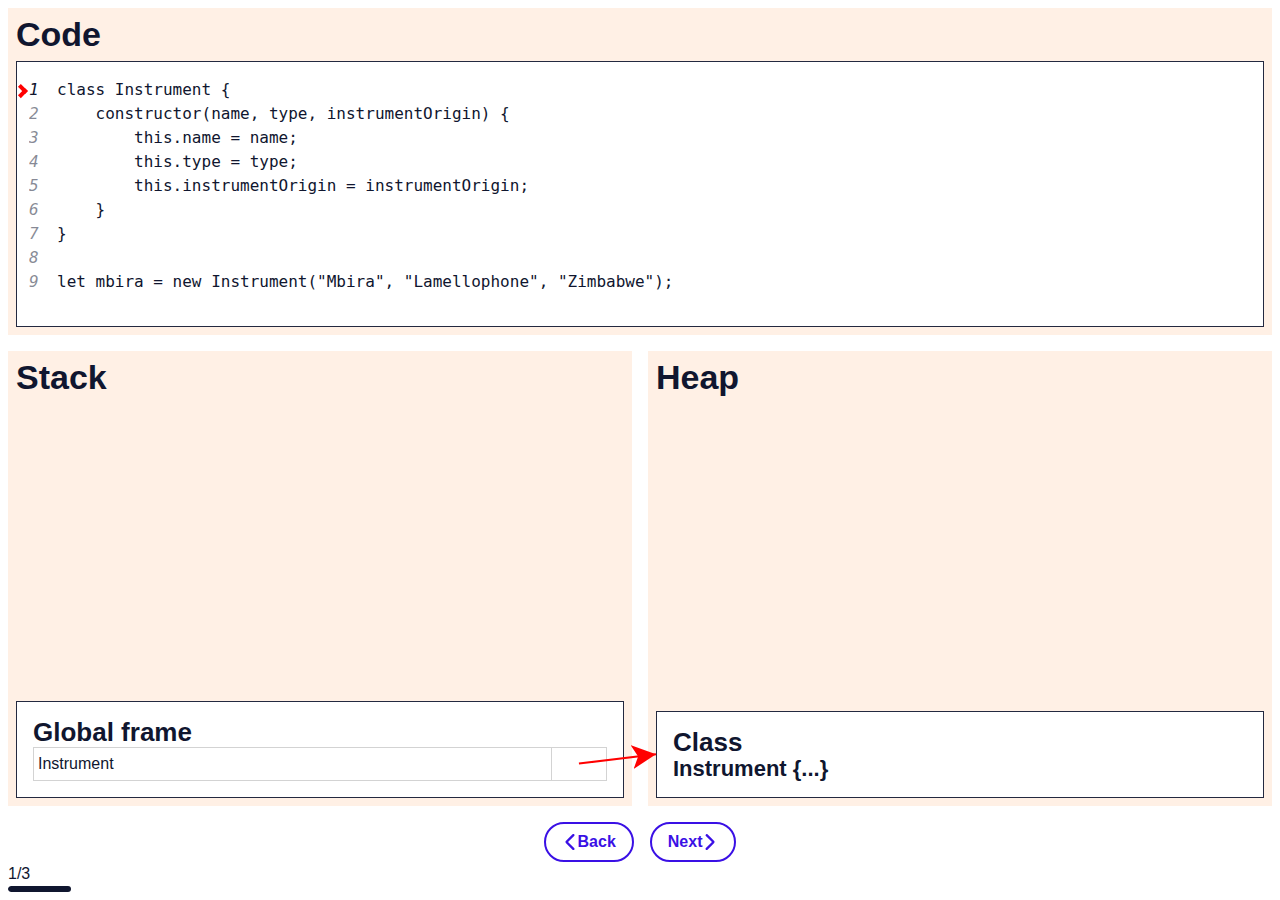
<file: js-stack-heap/index.html>
<!doctype html><html lang="en"><head><meta charset="utf-8"/><meta name="viewport" content="width=device-width,initial-scale=1"/><title>JS Stack Heap</title><link href="./static/css/2.3c1345ee.chunk.css" rel="stylesheet"><link href="./static/css/main.cecee9bb.chunk.css" rel="stylesheet"></head><body><noscript>You need to enable JavaScript to run this app.</noscript><div id="root"></div><script>!function(e){function t(t){for(var n,a,l=t[0],p=t[1],f=t[2],c=0,s=[];c<l.length;c++)a=l[c],Object.prototype.hasOwnProperty.call(o,a)&&o[a]&&s.push(o[a][0]),o[a]=0;for(n in p)Object.prototype.hasOwnProperty.call(p,n)&&(e[n]=p[n]);for(i&&i(t);s.length;)s.shift()();return u.push.apply(u,f||[]),r()}function r(){for(var e,t=0;t<u.length;t++){for(var r=u[t],n=!0,l=1;l<r.length;l++){var p=r[l];0!==o[p]&&(n=!1)}n&&(u.splice(t--,1),e=a(a.s=r[0]))}return e}var n={},o={1:0},u=[];function a(t){if(n[t])return n[t].exports;var r=n[t]={i:t,l:!1,exports:{}};return e[t].call(r.exports,r,r.exports,a),r.l=!0,r.exports}a.m=e,a.c=n,a.d=function(e,t,r){a.o(e,t)||Object.defineProperty(e,t,{enumerable:!0,get:r})},a.r=function(e){"undefined"!=typeof Symbol&&Symbol.toStringTag&&Object.defineProperty(e,Symbol.toStringTag,{value:"Module"}),Object.defineProperty(e,"__esModule",{value:!0})},a.t=function(e,t){if(1&t&&(e=a(e)),8&t)return e;if(4&t&&"object"==typeof e&&e&&e.__esModule)return e;var r=Object.create(null);if(a.r(r),Object.defineProperty(r,"default",{enumerable:!0,value:e}),2&t&&"string"!=typeof e)for(var n in e)a.d(r,n,function(t){return e[t]}.bind(null,n));return r},a.n=function(e){var t=e&&e.__esModule?function(){return e.default}:function(){return e};return a.d(t,"a",t),t},a.o=function(e,t){return Object.prototype.hasOwnProperty.call(e,t)},a.p="./";var l=this["webpackJsonpjs-stack-heap"]=this["webpackJsonpjs-stack-heap"]||[],p=l.push.bind(l);l.push=t,l=l.slice();for(var f=0;f<l.length;f++)t(l[f]);var i=p;r()}([])</script><script src="./static/js/2.45265d99.chunk.js"></script><script src="./static/js/main.11023d7f.chunk.js"></script></body></html>
</file>
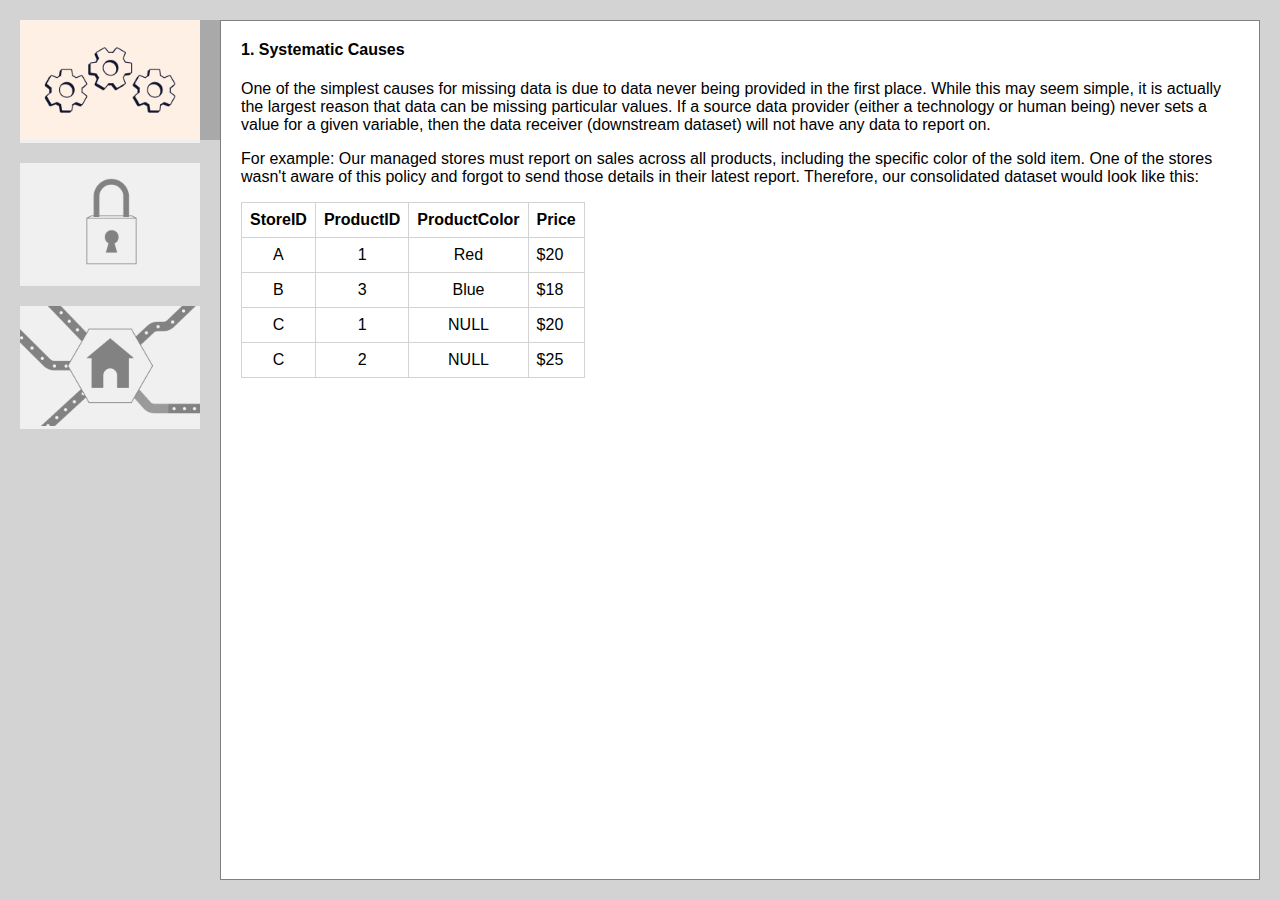
<file: missing-data/index.html>
<!DOCTYPE html>
<html>
  <head>
    <title>Missing Data</title>
    <script type="module" crossorigin src="assets/index.35b4f27a.js"></script>
    <link rel="modulepreload" href="assets/vendor.64d9110c.js">
    <link rel="stylesheet" href="assets/index.ac2d7e90.css">
  </head>
  <body>
    <div id="root"></div>
    
  </body>
</html>
</file>
<file: js-stack-heap/static/css/2.3c1345ee.chunk.css>
.Heading_heading__1STX4{font-weight:700;line-height:1.25}.Heading_fontSize_xxs__xs__e-nt4{font-size:1rem}.Heading_fontSize_xs__xs__19Npw,.Heading_fontSize_xxs__xs__e-nt4{font-family:"Apercu",-apple-system,BlinkMacSystemFont,"Segoe UI","Roboto","Ubuntu","Cantarell","Fira Sans","Droid Sans","Helvetica Neue",sans-serif;margin-bottom:1rem}.Heading_fontSize_xs__xs__19Npw{font-size:1.25rem}.Heading_fontSize_sm__xs__2tJBD{font-size:1.375rem;margin-bottom:1rem}.Heading_fontSize_md__xs__kICtZ,.Heading_fontSize_sm__xs__2tJBD{font-family:"Apercu",-apple-system,BlinkMacSystemFont,"Segoe UI","Roboto","Ubuntu","Cantarell","Fira Sans","Droid Sans","Helvetica Neue",sans-serif}.Heading_fontSize_md__xs__kICtZ{font-size:1.625rem;margin-bottom:1.25rem}.Heading_fontSize_lg__xs__1DeoB{font-size:2.125rem}.Heading_fontSize_lg__xs__1DeoB,.Heading_fontSize_xl__xs__2upvB{font-family:"Apercu",-apple-system,BlinkMacSystemFont,"Segoe UI","Roboto","Ubuntu","Cantarell","Fira Sans","Droid Sans","Helvetica Neue",sans-serif;margin-bottom:1.5rem}.Heading_fontSize_xl__xs__2upvB{font-size:2.75rem}.Heading_fontSize_xxl__xs__hHwBI{font-size:4rem;font-family:"Apercu",-apple-system,BlinkMacSystemFont,"Segoe UI","Roboto","Ubuntu","Cantarell","Fira Sans","Droid Sans","Helvetica Neue",sans-serif;margin-bottom:2rem}@media only screen and (min-width:48rem){.Heading_fontSize_xxs__sm__285qx{font-size:1rem}.Heading_fontSize_xs__sm__3-OK2,.Heading_fontSize_xxs__sm__285qx{font-family:"Apercu",-apple-system,BlinkMacSystemFont,"Segoe UI","Roboto","Ubuntu","Cantarell","Fira Sans","Droid Sans","Helvetica Neue",sans-serif;margin-bottom:1rem}.Heading_fontSize_xs__sm__3-OK2{font-size:1.25rem}.Heading_fontSize_sm__sm__3GcrJ{font-size:1.375rem;margin-bottom:1rem}.Heading_fontSize_md__sm__2mR5M,.Heading_fontSize_sm__sm__3GcrJ{font-family:"Apercu",-apple-system,BlinkMacSystemFont,"Segoe UI","Roboto","Ubuntu","Cantarell","Fira Sans","Droid Sans","Helvetica Neue",sans-serif}.Heading_fontSize_md__sm__2mR5M{font-size:1.625rem;margin-bottom:1.25rem}.Heading_fontSize_lg__sm__3jgCV{font-size:2.125rem}.Heading_fontSize_lg__sm__3jgCV,.Heading_fontSize_xl__sm__1svBw{font-family:"Apercu",-apple-system,BlinkMacSystemFont,"Segoe UI","Roboto","Ubuntu","Cantarell","Fira Sans","Droid Sans","Helvetica Neue",sans-serif;margin-bottom:1.5rem}.Heading_fontSize_xl__sm__1svBw{font-size:2.75rem}.Heading_fontSize_xxl__sm__2yk-P{font-size:4rem;font-family:"Apercu",-apple-system,BlinkMacSystemFont,"Segoe UI","Roboto","Ubuntu","Cantarell","Fira Sans","Droid Sans","Helvetica Neue",sans-serif;margin-bottom:2rem}}@media only screen and (min-width:64rem){.Heading_fontSize_xxs__md__1NEkP{font-size:1rem}.Heading_fontSize_xs__md__2nZLn,.Heading_fontSize_xxs__md__1NEkP{font-family:"Apercu",-apple-system,BlinkMacSystemFont,"Segoe UI","Roboto","Ubuntu","Cantarell","Fira Sans","Droid Sans","Helvetica Neue",sans-serif;margin-bottom:1rem}.Heading_fontSize_xs__md__2nZLn{font-size:1.25rem}.Heading_fontSize_sm__md__DduUr{font-size:1.375rem;margin-bottom:1rem}.Heading_fontSize_md__md__1Tv-2,.Heading_fontSize_sm__md__DduUr{font-family:"Apercu",-apple-system,BlinkMacSystemFont,"Segoe UI","Roboto","Ubuntu","Cantarell","Fira Sans","Droid Sans","Helvetica Neue",sans-serif}.Heading_fontSize_md__md__1Tv-2{font-size:1.625rem;margin-bottom:1.25rem}.Heading_fontSize_lg__md__154ME{font-size:2.125rem}.Heading_fontSize_lg__md__154ME,.Heading_fontSize_xl__md__q4aaw{font-family:"Apercu",-apple-system,BlinkMacSystemFont,"Segoe UI","Roboto","Ubuntu","Cantarell","Fira Sans","Droid Sans","Helvetica Neue",sans-serif;margin-bottom:1.5rem}.Heading_fontSize_xl__md__q4aaw{font-size:2.75rem}.Heading_fontSize_xxl__md__3oZYE{font-size:4rem;font-family:"Apercu",-apple-system,BlinkMacSystemFont,"Segoe UI","Roboto","Ubuntu","Cantarell","Fira Sans","Droid Sans","Helvetica Neue",sans-serif;margin-bottom:2rem}}@media only screen and (min-width:75rem){.Heading_fontSize_xxs__lg__EttP_{font-size:1rem}.Heading_fontSize_xs__lg__2MQqu,.Heading_fontSize_xxs__lg__EttP_{font-family:"Apercu",-apple-system,BlinkMacSystemFont,"Segoe UI","Roboto","Ubuntu","Cantarell","Fira Sans","Droid Sans","Helvetica Neue",sans-serif;margin-bottom:1rem}.Heading_fontSize_xs__lg__2MQqu{font-size:1.25rem}.Heading_fontSize_sm__lg__jkV98{font-size:1.375rem;margin-bottom:1rem}.Heading_fontSize_md__lg__B3Bq8,.Heading_fontSize_sm__lg__jkV98{font-family:"Apercu",-apple-system,BlinkMacSystemFont,"Segoe UI","Roboto","Ubuntu","Cantarell","Fira Sans","Droid Sans","Helvetica Neue",sans-serif}.Heading_fontSize_md__lg__B3Bq8{font-size:1.625rem;margin-bottom:1.25rem}.Heading_fontSize_lg__lg__3Cd3Z{font-size:2.125rem}.Heading_fontSize_lg__lg__3Cd3Z,.Heading_fontSize_xl__lg__3sPbp{font-family:"Apercu",-apple-system,BlinkMacSystemFont,"Segoe UI","Roboto","Ubuntu","Cantarell","Fira Sans","Droid Sans","Helvetica Neue",sans-serif;margin-bottom:1.5rem}.Heading_fontSize_xl__lg__3sPbp{font-size:2.75rem}.Heading_fontSize_xxl__lg__I8u1g{font-size:4rem;font-family:"Apercu",-apple-system,BlinkMacSystemFont,"Segoe UI","Roboto","Ubuntu","Cantarell","Fira Sans","Droid Sans","Helvetica Neue",sans-serif;margin-bottom:2rem}}@media only screen and (min-width:90rem){.Heading_fontSize_xxs__xl__1NWGC{font-size:1rem}.Heading_fontSize_xs__xl__1f7Mw,.Heading_fontSize_xxs__xl__1NWGC{font-family:"Apercu",-apple-system,BlinkMacSystemFont,"Segoe UI","Roboto","Ubuntu","Cantarell","Fira Sans","Droid Sans","Helvetica Neue",sans-serif;margin-bottom:1rem}.Heading_fontSize_xs__xl__1f7Mw{font-size:1.25rem}.Heading_fontSize_sm__xl__2BnmB{font-size:1.375rem;margin-bottom:1rem}.Heading_fontSize_md__xl__-MpMq,.Heading_fontSize_sm__xl__2BnmB{font-family:"Apercu",-apple-system,BlinkMacSystemFont,"Segoe UI","Roboto","Ubuntu","Cantarell","Fira Sans","Droid Sans","Helvetica Neue",sans-serif}.Heading_fontSize_md__xl__-MpMq{font-size:1.625rem;margin-bottom:1.25rem}.Heading_fontSize_lg__xl__2npAr{font-size:2.125rem}.Heading_fontSize_lg__xl__2npAr,.Heading_fontSize_xl__xl__2GRsu{font-family:"Apercu",-apple-system,BlinkMacSystemFont,"Segoe UI","Roboto","Ubuntu","Cantarell","Fira Sans","Droid Sans","Helvetica Neue",sans-serif;margin-bottom:1.5rem}.Heading_fontSize_xl__xl__2GRsu{font-size:2.75rem}.Heading_fontSize_xxl__xl__KQx8I{font-size:4rem;font-family:"Apercu",-apple-system,BlinkMacSystemFont,"Segoe UI","Roboto","Ubuntu","Cantarell","Fira Sans","Droid Sans","Helvetica Neue",sans-serif;margin-bottom:2rem}}.Heading_hideMargin__2Pkpc,.Text_text__ASApS{margin:0}.Text_fontSize_sm__xs__38HLV{font-size:.875rem}.Text_fontSize_md__xs__tgOvp,.Text_fontSize_sm__xs__38HLV{font-family:"Apercu",-apple-system,BlinkMacSystemFont,"Segoe UI","Roboto","Ubuntu","Cantarell","Fira Sans","Droid Sans","Helvetica Neue",sans-serif}.Text_fontSize_md__xs__tgOvp{font-size:1rem}.Text_fontSize_lg__xs__sgY2b{font-size:1.25rem;font-family:"Apercu",-apple-system,BlinkMacSystemFont,"Segoe UI","Roboto","Ubuntu","Cantarell","Fira Sans","Droid Sans","Helvetica Neue",sans-serif}@media only screen and (min-width:48rem){.Text_fontSize_sm__sm__2QrTs{font-size:.875rem}.Text_fontSize_md__sm__36c-p,.Text_fontSize_sm__sm__2QrTs{font-family:"Apercu",-apple-system,BlinkMacSystemFont,"Segoe UI","Roboto","Ubuntu","Cantarell","Fira Sans","Droid Sans","Helvetica Neue",sans-serif}.Text_fontSize_md__sm__36c-p{font-size:1rem}.Text_fontSize_lg__sm__3G-JB{font-size:1.25rem;font-family:"Apercu",-apple-system,BlinkMacSystemFont,"Segoe UI","Roboto","Ubuntu","Cantarell","Fira Sans","Droid Sans","Helvetica Neue",sans-serif}}@media only screen and (min-width:64rem){.Text_fontSize_sm__md__2ubTR{font-size:.875rem}.Text_fontSize_md__md__h6gur,.Text_fontSize_sm__md__2ubTR{font-family:"Apercu",-apple-system,BlinkMacSystemFont,"Segoe UI","Roboto","Ubuntu","Cantarell","Fira Sans","Droid Sans","Helvetica Neue",sans-serif}.Text_fontSize_md__md__h6gur{font-size:1rem}.Text_fontSize_lg__md__2z9bu{font-size:1.25rem;font-family:"Apercu",-apple-system,BlinkMacSystemFont,"Segoe UI","Roboto","Ubuntu","Cantarell","Fira Sans","Droid Sans","Helvetica Neue",sans-serif}}@media only screen and (min-width:75rem){.Text_fontSize_sm__lg__3tShR{font-size:.875rem}.Text_fontSize_md__lg__3-jlP,.Text_fontSize_sm__lg__3tShR{font-family:"Apercu",-apple-system,BlinkMacSystemFont,"Segoe UI","Roboto","Ubuntu","Cantarell","Fira Sans","Droid Sans","Helvetica Neue",sans-serif}.Text_fontSize_md__lg__3-jlP{font-size:1rem}.Text_fontSize_lg__lg__CUJJv{font-size:1.25rem;font-family:"Apercu",-apple-system,BlinkMacSystemFont,"Segoe UI","Roboto","Ubuntu","Cantarell","Fira Sans","Droid Sans","Helvetica Neue",sans-serif}}@media only screen and (min-width:90rem){.Text_fontSize_sm__xl__1j8O-{font-size:.875rem}.Text_fontSize_md__xl__iiLSt,.Text_fontSize_sm__xl__1j8O-{font-family:"Apercu",-apple-system,BlinkMacSystemFont,"Segoe UI","Roboto","Ubuntu","Cantarell","Fira Sans","Droid Sans","Helvetica Neue",sans-serif}.Text_fontSize_md__xl__iiLSt{font-size:1rem}.Text_fontSize_lg__xl__2fcUu{font-size:1.25rem;font-family:"Apercu",-apple-system,BlinkMacSystemFont,"Segoe UI","Roboto","Ubuntu","Cantarell","Fira Sans","Droid Sans","Helvetica Neue",sans-serif}}
/*# sourceMappingURL=2.3c1345ee.chunk.css.map */
</file>
<file: js-stack-heap/static/css/main.cecee9bb.chunk.css>
body{margin:0;-webkit-font-smoothing:antialiased;-moz-osx-font-smoothing:grayscale;height:100vh}#root{height:100%}code{font-family:source-code-pro,Menlo,Monaco,Consolas,"Courier New",monospace}.jssh-outerContainer{height:100%;display:flex;flex-direction:column}.jssh-navigationButtons{display:flex;justify-content:center}.jssh-navigationContainer{height:120px;padding:8px}.jssh-navButton{border-radius:20px!important;margin:0 8px!important}.jssh-container{flex-grow:1;display:flex;position:relative;flex-flow:row;height:100%;width:100%;min-height:400px;max-height:640px}.arrowOverlay{pointer-events:none;position:absolute}.jssh-pointerArrow{stroke:red;stroke-width:2px}.jssh-codeContainer{height:-webkit-fit-content;height:-moz-fit-content;height:fit-content;font-size:12px!important}.jssh-sectionOuter{flex:1 1;height:100%;padding:8px}.jssh-section{height:100%;padding:8px!important;display:flex;flex-direction:column}.jssh-codeBlock{margin-top:16px;background:hsla(0,0%,100%,.7);padding:16px}.jssh-table{border-collapse:collapse;width:100%}.jssh-blockContainer{flex-grow:1;display:flex;flex-direction:column-reverse}.jssh-code-block{padding-left:12px!important;padding-right:0!important}.jssh-block{margin-top:8px}.jssh-highlightedLine{opacity:1!important}.jssh-highlightedLine:before{position:absolute;content:"";display:inline-block;width:.6em;height:.6em;border-right:.3em solid red;border-top:.3em solid red;transform:rotate(45deg);margin-right:.5em;margin-left:-.8em;margin-top:.5em}.jssh-lineNumber{opacity:.5;width:28px;font-style:italic;display:inline-block}.jssh-blockHeader{font-weight:400;font-style:italic}.jssh-table td{border:1px solid #d3d3d3;padding:4px}
/*# sourceMappingURL=main.cecee9bb.chunk.css.map */
</file>
<file: missing-data/assets/index.ac2d7e90.css>
body{margin:0}p,h4{margin-top:0}table{border-collapse:collapse}th,td{padding:8px;border:1px solid lightgrey}.container{height:100vh;min-height:440px;width:100%;display:flex;background-color:#d3d3d3;font-family:"Apercu",-apple-system,BlinkMacSystemFont,"Segoe UI","Roboto","Ubuntu","Cantarell","Fira Sans","Droid Sans","Helvetica Neue",sans-serif}.appletContainer{width:100%;height:calc(100% - 20px);border:1px solid grey}.imagesContainer{display:flex;flex-direction:column;height:calc(100% - 21px);max-width:480px;padding:20px 20px 0;flex:0}.imageButton{height:fit-content;margin-bottom:20px;max-height:calc(33.33333% - 20px);border:none;padding:0;min-width:180px}.clickableImage{max-width:100%;max-height:100%;cursor:pointer;filter:grayscale(100%);opacity:.5}.clickableImage.isSelected{filter:none;opacity:1;box-shadow:40px 0 #a9a9a9}.imageDescriptionContainer{padding:20px 20px 20px 0;display:flex;height:calc(100% - 40px);overflow-y:auto}.descriptionText{padding:20px;border:1px solid grey;background-color:#fff;height:calc(100% - 42px);overflow-y:auto}
</file>
